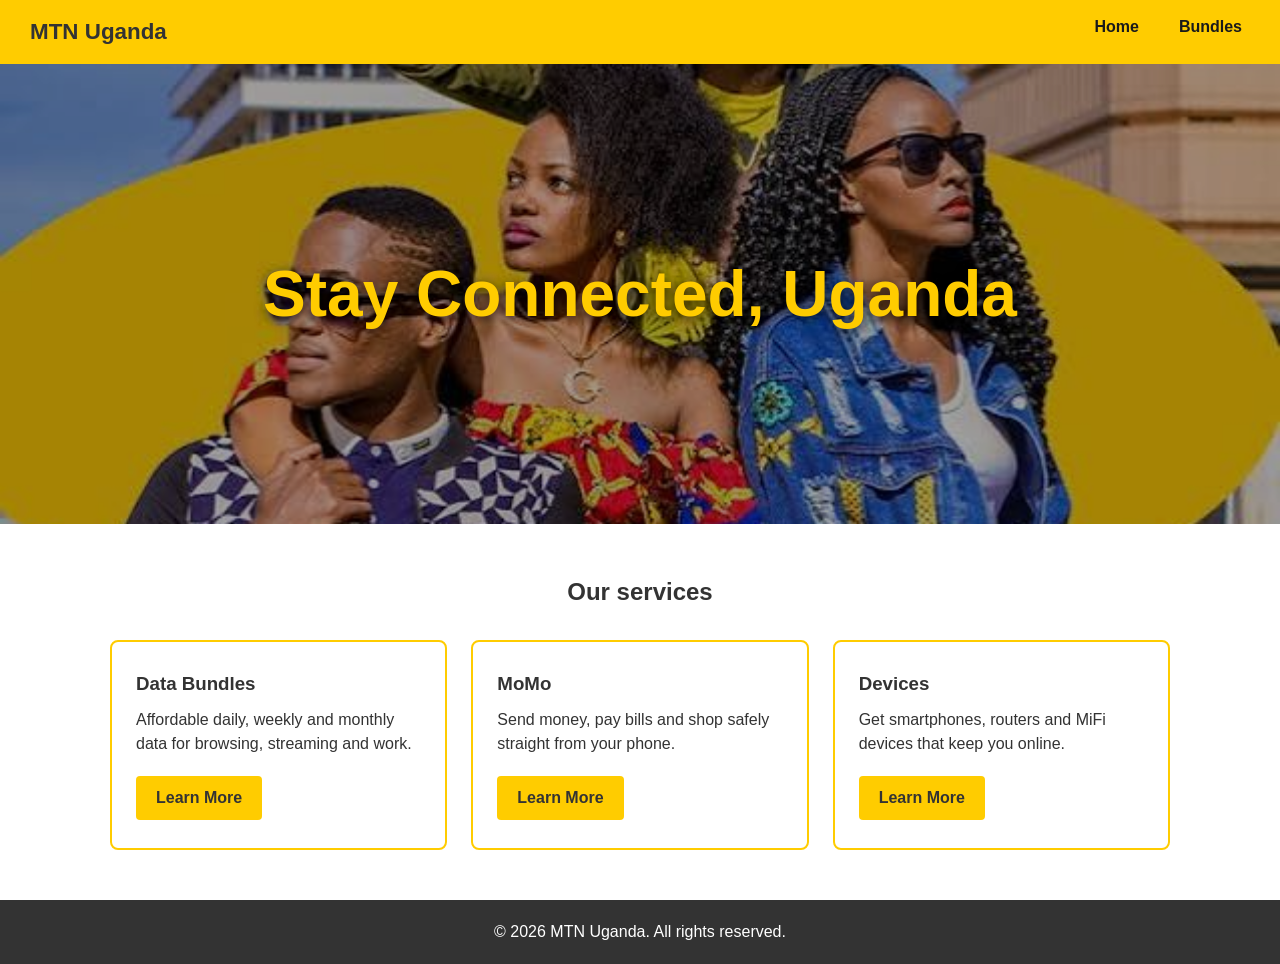
<file: Index.html>
<!DOCTYPE html>
<html lang="en">
<head>
  <meta charset="UTF-8">
  <meta name="viewport" content="width=device-width, initial-scale=1">
  <title>MTN Uganda | Home</title>
  <link rel="stylesheet" href="Style.css">
</head>
<body>

  <nav class="navbar">
    <span class="logo">MTN Uganda</span>
    <ul>
      <li><a href="Index.html">Home</a></li>
      <li><a href="Bundles.html">Bundles</a></li>
    </ul>
  </nav>

  <header>
    <section class="hero">
      <img src="mtn.jpg" alt="People connecting with MTN across Uganda">
      <h1>Stay Connected, Uganda</h1>
    </section>
  </header>

  <main class="services">
    <h2>Our services</h2>
    <div class="cards">
      <article class="card">
        <h3>Data Bundles</h3>
        <p>Affordable daily, weekly and monthly data for browsing, streaming and work.</p>
        <a href="Bundles.html" class="btn">Learn More</a>
      </article>

      <article class="card">
        <h3>MoMo</h3>
        <p>Send money, pay bills and shop safely straight from your phone.</p>
        <a href="#" class="btn">Learn More</a>
      </article>

      <article class="card">
        <h3>Devices</h3>
        <p>Get smartphones, routers and MiFi devices that keep you online.</p>
        <a href="#" class="btn">Learn More</a>
      </article>
    </div>
  </main>

  <footer>
    <p>&copy; 2026 MTN Uganda. All rights reserved.</p>
  </footer>

</body>
</html>
</file>
<file: Style.css>
/* ===== (a) CSS reset ===== */
* {
  margin: 0;
  padding: 0;
  box-sizing: border-box;
}

body {
  font-family: "Segoe UI", Arial, Helvetica, sans-serif;
  color: #333333;
  line-height: 1.5;
}

/* ===== Navbar ===== */
.navbar {
  background: #FFCC00;
  display: flex;
  padding: 15px 30px;
  justify-content: space-between;
}

.navbar .logo {
  font-size: 1.4rem;
  font-weight: 800;
}

.navbar ul {
  display: flex;
  gap: 24px;
  list-style: none;
}

/* Nav links */
a {
  color: #333333;
  text-decoration: none;
  font-weight: bold;
}

.navbar a:hover {
  color: #333333;
  background: rgba(51, 51, 51, 0.12);
}

.navbar a {
  color: #1a1a1a;           /* dark text */
  padding: 4px 8px;
  border-radius: 4px;
}

.navbar a:hover,
.navbar a:focus-visible {
  color: #333333;
}

/* ===== Hero ===== */
.hero {
  position: relative;
  width: 100%;
}

.hero img {
  display: block;
  width: 100%;
  height: 460px;
  object-fit: cover;
  background: #333333;      /* shows if hero.jpg is missing */
}

.hero h1 {
  position: absolute;
  inset: 0;
  display: flex;
  align-items: center;
  justify-content: center;
  text-align: center;
  padding: 20px;
  color: #FFCC00;
  font-size: clamp(2rem, 6vw, 4rem);
  font-weight: 900;
  text-shadow: 0 3px 12px rgba(0, 0, 0, 0.7);
  background: rgba(0, 0, 0, 0.35);
}

/* ===== Service cards ===== */
.services {
  max-width: 1100px;
  margin: 50px auto;
  padding: 0 20px;
}

.services h2,
.page-title {
  text-align: center;
  margin-bottom: 30px;
}

.cards {
  display: flex;
  gap: 24px;
}

.card {
  flex: 1;
  background: #ffffff;
  border: 2px solid #FFCC00;
  border-radius: 8px;
  padding: 28px 24px;
  display: flex;
  flex-direction: column;
  align-items: flex-start;
}

.card h3 {
  margin-bottom: 10px;
}

.card p {
  margin-bottom: 20px;
  flex-grow: 1;
}

.btn {
  display: inline-block;
  background: #FFCC00;
  color: #333333;
  padding: 10px 20px;
  border-radius: 4px;
}

.btn:hover,
.btn:focus-visible {
  background: #333333;
  color: #FFCC00;
}

/* ===== Placeholder page ===== */
.placeholder {
  max-width: 700px;
  margin: 80px auto;
  padding: 0 20px;
  text-align: center;
}

/* ===== Footer ===== */
footer {
  background: #333333;
  color: white;
  text-align: center;
  padding: 20px;
}

/* ===== Mobile ===== */
@media (max-width: 700px) {
  .cards { flex-direction: column; }
  .hero img { height: 320px; }
}
</file>
